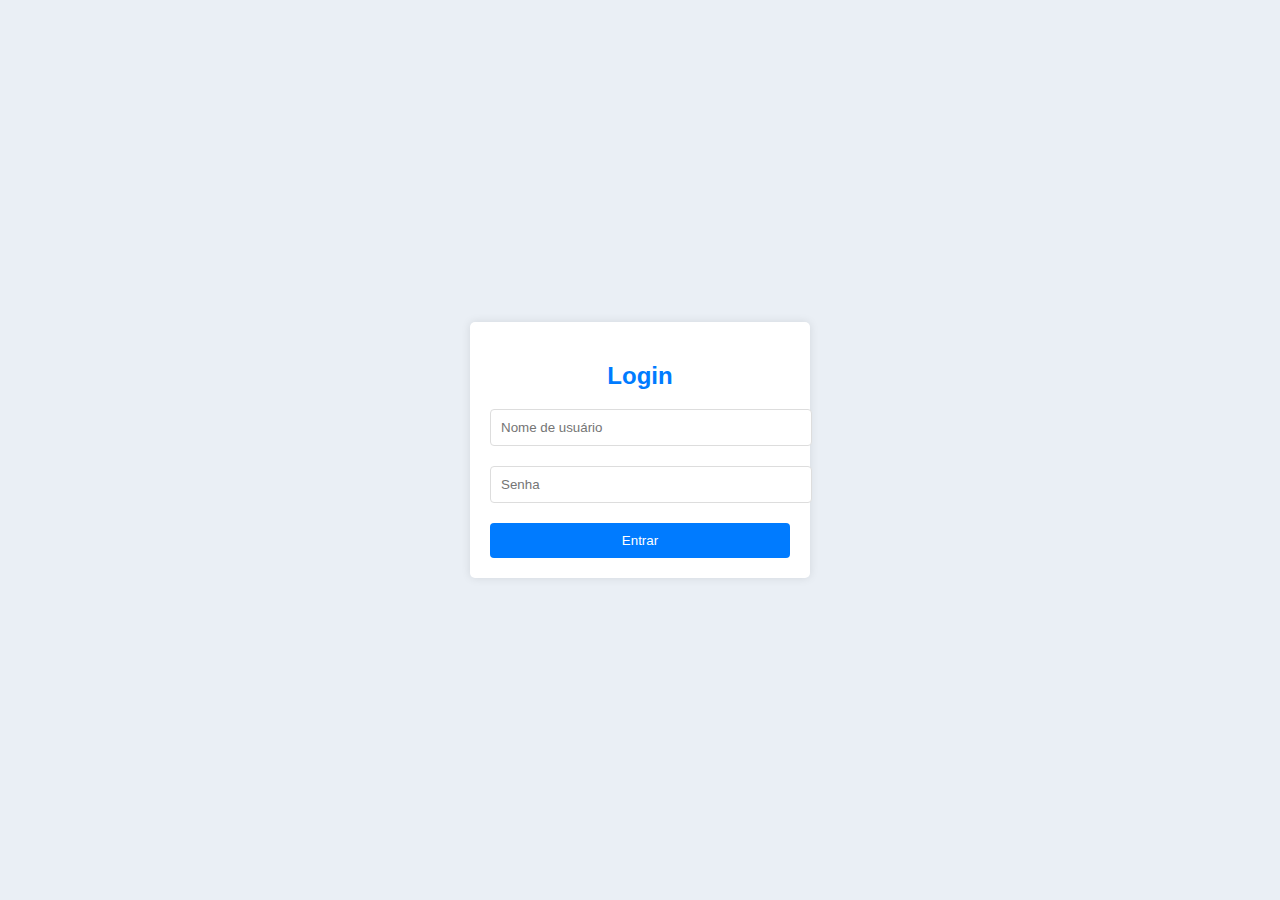
<file: index.html>
<?php
session_start();
?>
<!DOCTYPE html>
<html lang="pt-br">

<head>
    <title>La Mercearia</title>
    <meta charset="UTF-8">

    <meta name="viewport" content="width=device-width, initial-scale=1.0">
    <meta http-equiv="X-UA-Compatible" content="ie=edge">
    <title>Tela de Login</title>
    <link rel="stylesheet" type="text/css" href="css1.css">




</head>


<body>
  <div class="container">
    <form action="login.php" method="POST">
      <h2>Login</h2>
      <input type="text" name="username" placeholder="Nome de usuário" required>
      <input type="password" name="password" placeholder="Senha" required>
      <button type="submit">Entrar</button>
    </form>
  </div>
</body>
</html>
</file>
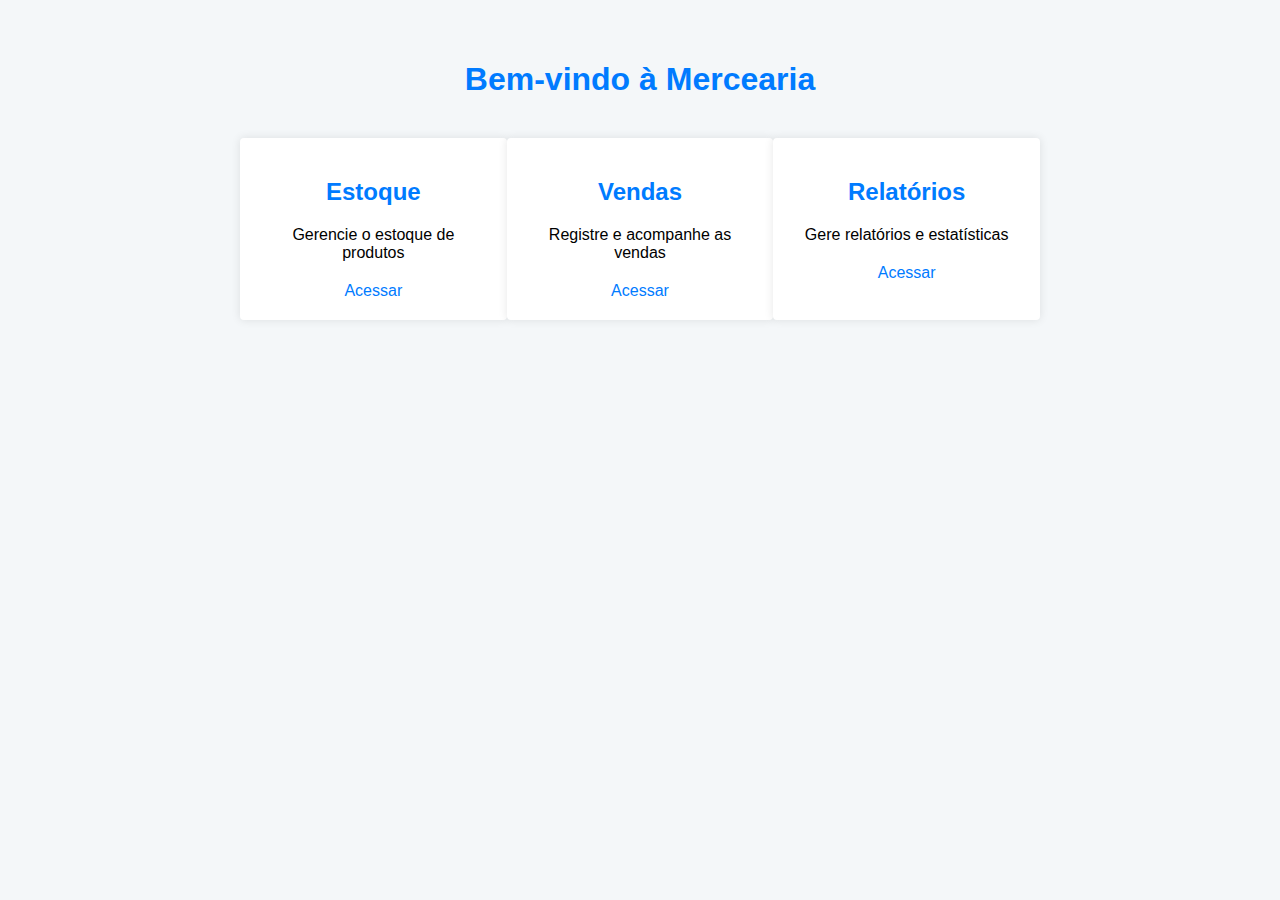
<file: dashboard.html>
<!DOCTYPE html>
<html>
<head>
  <title>Dashboard da Mercearia</title>
  <link rel="stylesheet" type="text/css" href="cu.css">
</head>
<body>
  <div class="container">
    <h1>Bem-vindo à Mercearia</h1>
    <div class="cards">
      <div class="card">
        <h2>Estoque</h2>
        <p>Gerencie o estoque de produtos</p>
        <a href="estoque.php">Acessar</a>
      </div>
      <div class="card">
        <h2>Vendas</h2>
        <p>Registre e acompanhe as vendas</p>
        <a href="vendas.php">Acessar</a>
      </div>
      <div class="card">
        <h2>Relatórios</h2>
        <p>Gere relatórios e estatísticas</p>
        <a href="relatorios.php">Acessar</a>
      </div>
    </div>
  </div>
</body>
</html>
</file>
<file: css1.css>
/* Estilos gerais */
body {
    background-color: #eaeff5;
    font-family: Arial, sans-serif;
    margin: 0;
    padding: 0;
  }
  
  .container {
    width: 100%;
    max-width: 400px;
    margin: 0 auto;
    display: flex;
    flex-direction: column;
    align-items: center;
    justify-content: center;
    height: 100vh;
  }
  
  h2 {
    text-align: center;
    color: #007bff;
  }
  
  form {
    width: 100%;
    max-width: 300px;
    background-color: #fff;
    padding: 20px;
    border-radius: 5px;
    box-shadow: 0 0 10px rgba(0, 0, 0, 0.1);
  }
  
  input[type="text"],
  input[type="password"] {
    width: 100%;
    padding: 10px;
    margin-bottom: 20px;
    border: 1px solid #ddd;
    border-radius: 4px;
  }
  
  button {
    width: 100%;
    padding: 10px;
    background-color: #007bff;
    color: #fff;
    border: none;
    border-radius: 4px;
    cursor: pointer;
  }
  
  button:hover {
    background-color: #0056b3;
  }
  
  /* Estilos para mobile */
  @media only screen and (max-width: 480px) {
    form {
      padding: 10px;
    }
  
    input[type="text"],
    input[type="password"] {
      margin-bottom: 10px;
    }
  }
</file>
<file: cu.css>
body {
  background-color: #f4f7f9;
  font-family: Arial, sans-serif;
  margin: 0;
  padding: 0;
}

.container {
  max-width: 800px;
  margin: 0 auto;
  padding: 40px;
  text-align: center;
}

h1 {
  color: #007bff;
}

.cards {
  display: flex;
  justify-content: space-between;
  margin-top: 40px;
}

.card {
  width: 30%;
  background-color: #fff;
  padding: 20px;
  border-radius: 4px;
  box-shadow: 0 0 10px rgba(0, 0, 0, 0.1);
}

.card h2 {
  color: #007bff;
}

.card p {
  margin-top: 10px;
}

.card a {
  display: block;
  margin-top: 20px;
  color: #007bff;
  text-decoration: none;
}

.card a:hover {
  text-decoration: underline;
}
</file>
